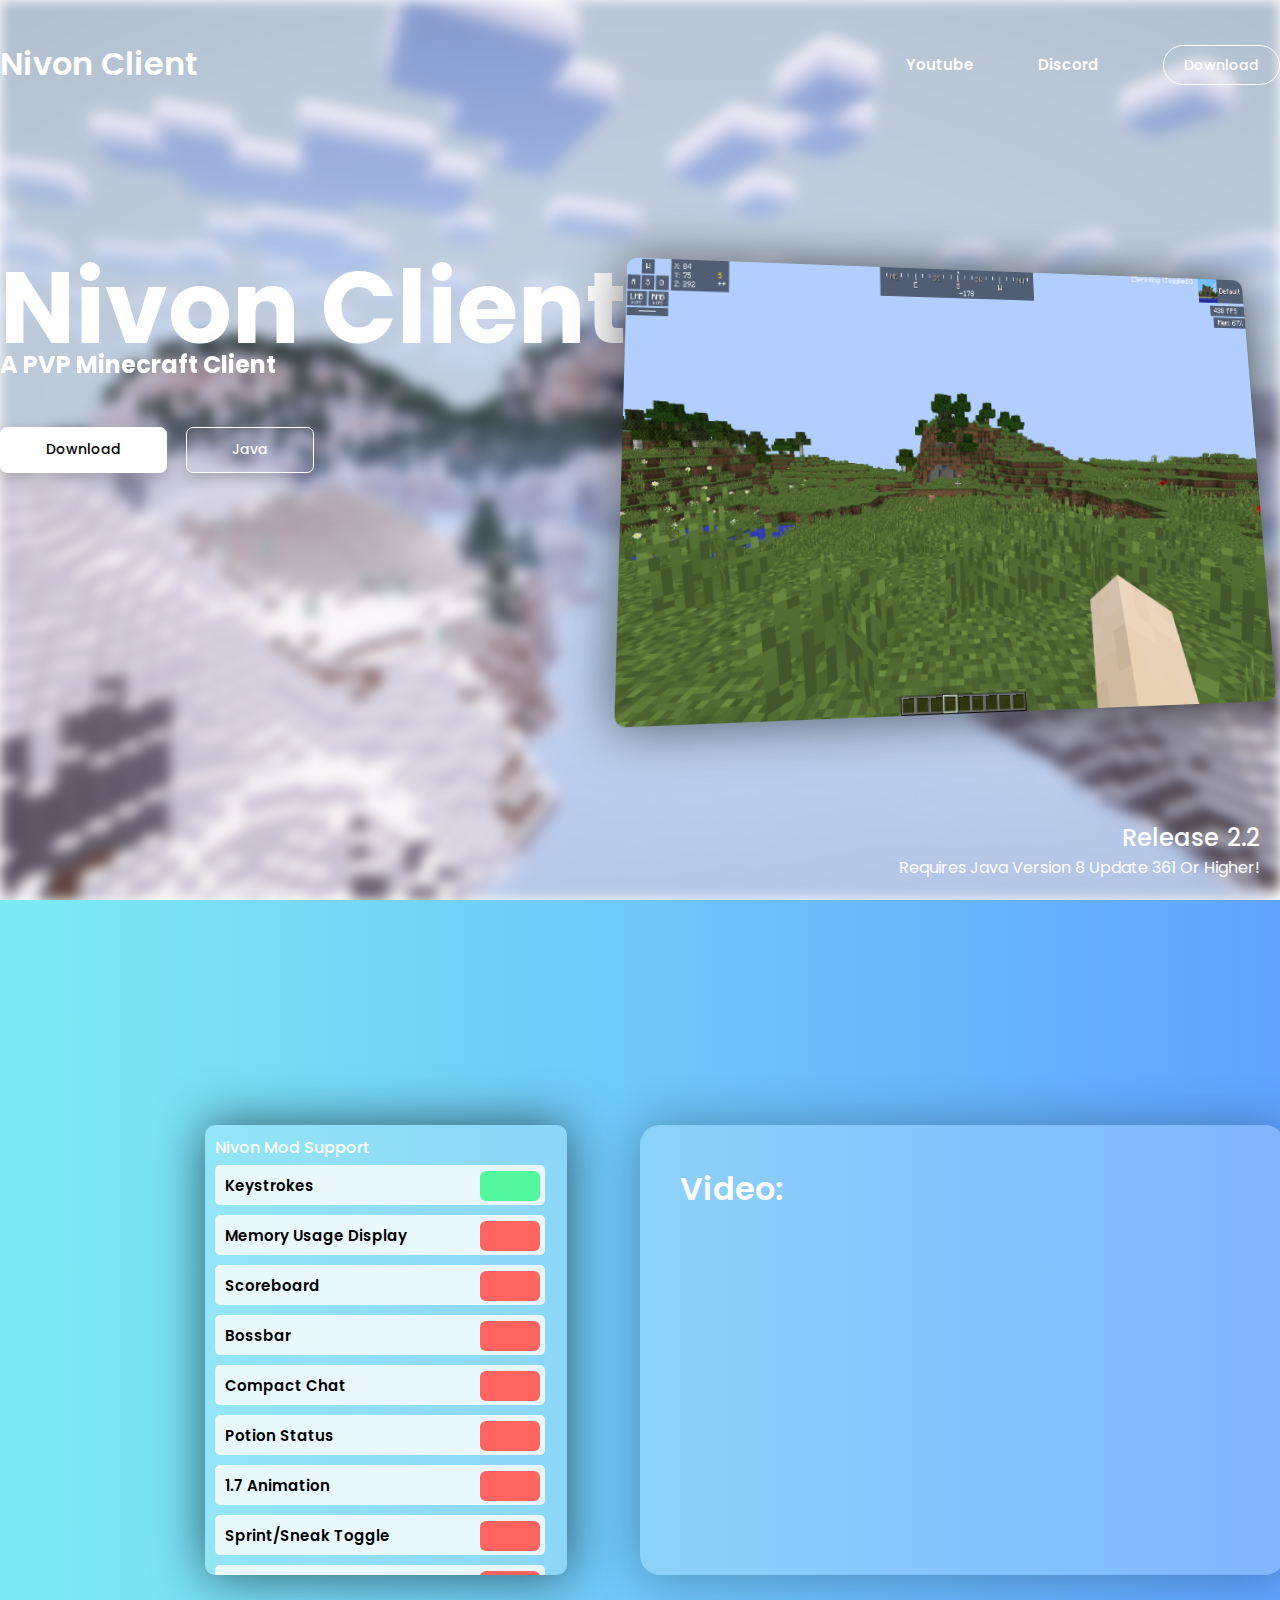
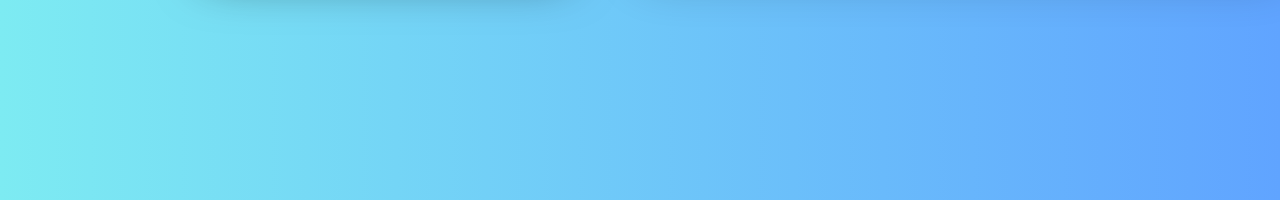
<file: index.html>
<html lang="en">
<head>
    <title>Nivon Client</title>
    <link rel="icon" href="assets/icon.png">
    <link rel="stylesheet" href="assets/style.css">
    <link rel="stylesheet" href="https://cdnjs.cloudflare.com/ajax/libs/font-awesome/6.2.1/css/all.min.css" integrity="sha512-MV7K8+y+gLIBoVD59lQIYicR65iaqukzvf/nwasF0nqhPay5w/9lJmVM2hMDcnK1OnMGCdVK+iQrJ7lzPJQd1w==" crossorigin="anonymous" referrerpolicy="no-referrer" />

    <script src="assets/javascript/script.js"></script>
</head>
<body>
    <div class="nivon">
        <div class="main-width">
            <header>
                <div class="logo">
                    <h2><a>Nivon Client</a></h2>
                </div>

                <nav>
                    <a href="https://www.youtube.com/@kingduckteam">Youtube</a>
                    <a href="https://discord.gg/xm2tpYfeV5">Discord</a>
                    <a onclick="redirectToDownload()" class="btn">Download</a>
                </nav>
            </header>

            <div class="content">
                <div class="main-text">
                    <div class="wrapper">
                        <div class="img-container">
                            <img id="rotatingImage" src="assets/minecraft.png">
                        </div>
                    </div>

                    <h1>Nivon Client</h1>
                    <h2>A PVP Minecraft Client</h2>
                    <a class="btn btn-download" onclick="redirectToDownload()">Download</a>

                    <a id="java" class="btn btn-java" href="https://javadl.oracle.com/webapps/download/AutoDL?BundleId=248774_8c876547113c4e4aab3c868e9e0ec572">Java</a> <br>
                </div>
            </div>
        </div>

        <footer>
            <div class="footer-content">
                <p>Release 2.2</p>
                <a>Requires Java Version 8 Update 361 Or Higher!</a>
            </div>
        </footer>


    </div>
    <div class="showcase">
        <div class="available_mod">
            <a style="color: white; font-weight: 500;">Nivon Mod Support</a>
            <div class="scrollable-div">
                <button class="draggable">
                    <a>Keystrokes</a>
                    <a class="on_off active">OnOff</a>
                </button>
                <button class="draggable">
                    <a>Memory Usage Display</a>
                    <a class="on_off">OnOff</a>
                </button>
                <button class="draggable">
                    <a>Scoreboard</a>
                    <a class="on_off">OnOff</a>
                </button>
                <button class="draggable">
                    <a>Bossbar</a>
                    <a class="on_off">OnOff</a>
                </button>
                <button class="draggable">
                    <a>Compact Chat</a>
                    <a class="on_off">OnOff</a>
                </button>
                <button class="draggable">
                    <a>Potion Status</a>
                    <a class="on_off">OnOff</a>
                </button>
                <button class="draggable">
                    <a>1.7 Animation</a>
                    <a class="on_off">OnOff</a>
                </button>
                <button class="draggable">
                    <a>Sprint/Sneak Toggle</a>
                    <a class="on_off">OnOff</a>
                </button>
                <button class="draggable">
                    <a>Better Zoom</a>
                    <a class="on_off">OnOff</a>
                </button>
                <button class="draggable">
                    <a>Free Look</a>
                    <a class="on_off">OnOff</a>
                </button>
                <button class="draggable">
                    <a>Anchor Camera</a>
                    <a class="on_off">OnOff</a>
                </button>
                <button class="draggable">
                    <a>Better Tooltip</a>
                    <a class="on_off">OnOff</a>
                </button>
                <button class="draggable">
                    <a>Item Physic</a>
                    <a class="on_off">OnOff</a>
                </button>
                <button class="draggable">
                    <a>TNT Countdown</a>
                    <a class="on_off">OnOff</a>
                </button>
                <button class="draggable">
                    <a>FPS Display</a>
                    <a class="on_off">OnOff</a>
                </button>
                <button class="draggable">
                    <a>Armor Status</a>
                    <a class="on_off">OnOff</a>
                </button>
                <button class="draggable">
                    <a>Hotbar</a>
                    <a class="on_off">OnOff</a>
                </button>
                <button class="draggable">
                    <a>Coordinates</a>
                    <a class="on_off">OnOff</a>
                </button>
                <button class="draggable">
                    <a>Direction</a>
                    <a class="on_off">OnOff</a>
                </button>
                <button class="draggable">
                    <a>Pack Display</a>
                    <a class="on_off">OnOff</a>
                </button>
            </div>
        </div>
        <div class="videos">
            <vidh2>Video: </vidh2>
            <iframe width="560" height="315" src="https://www.youtube.com/embed/oCWKTwXi_Hg" title="YouTube video player" frameborder="0" allow="accelerometer; autoplay; clipboard-write; encrypted-media; gyroscope; picture-in-picture; web-share" allowfullscreen></iframe>
        </div>
    </div>
</body>
</html>
</file>
<file: assets/style.css>
@import url('https://fonts.googleapis.com/css2?family=Poppins:wght@100;200;300;400;500;600;700;800;900&display=swap');

* {
    padding: 0;
    margin: 0;
    box-sizing: border-box;
    font-family: 'Poppins', sans-serif;
}

body {
    overflow-x: hidden;
}

.main-width {
    width: 1400px;
    max-width: 100%;
    margin: 0 auto;
}

footer {
    position: absolute;
    bottom: 0;
    left: 0;
    right: 0;
    height: auto;
    width: 100vw;
    padding-top: 40px;
    color: white;
}

.footer-content {
    width: 100vw;
    padding: 20px 20px;
    text-align: right;
}

.footer-content p {
    font-size: 24px;
    font-weight: 500;
    word-spacing: 2px;
    text-transform: capitalize;
}

.img-container {
    position: relative;
    width: 645px;
    height: 450px;
    border-radius: 20px;
    user-select: none;
    -moz-user-select: none;
    -webkit-user-select: none;
    -ms-user-select: none;
}

.img-container img {
    object-fit: fill;
    width: 100%;
    height: 100%;
    border-radius: 10px;
    transform: perspective(1000px) rotateY(10deg) rotateX(10deg);
    box-shadow: 0 0 50px rgba(0, 0, 0, .6);
    transition: .3s;
}

.nivon {
    min-height: 100vh;
    display: flex;
    flex-direction: column;
    justify-content: space-between;
    position: relative;
}

.nivon::before {
    content: '';
    background: url("bg.png") center/cover no-repeat;
    position: absolute;
    top: 0;
    left: 0;
    right: 0;
    bottom: 0;
    z-index: -1;
    filter: blur(7px);
}

.nivon {
    min-height: 100vh;
}


.nivon header .logo h2 a {
    display: block;
    font-size: 32px;
    font-weight: 600;
    text-decoration: none;
    color: white;
    user-select: none;
    -moz-user-select: none;
    -webkit-user-select: none;
    -ms-user-select: none;
}

.videos {
    position: absolute;
    top: 125%;
    left: 50%;
    width: 645px;
    height: 450px;
    background: rgba(255, 255, 255, .2);
    border-radius: 20px;
    box-shadow: 0 0 50px rgba(0, 0, 0, .3);
    padding: 40px;
}


.wrapper {
    display: flex;
    justify-content: center;
    float: right;
    top: 40%;
}

vidh2 {
    display: block;
    font-size: 32px;
    font-weight: 600;
    text-decoration: none;
    color: white;
}

.nivon header {
    display: flex;
    align-items: center;
    justify-content: space-between;
    padding: 40px 0 30px;
}

nav a {
    text-decoration: none;
    color: white;
    margin-left: 60px;
    font-size: 15px;
    font-weight: 600;
    border-bottom: 2px solid transparent;
    transition: .4s;
    user-select: none;
    -moz-user-select: none;
    -webkit-user-select: none;
    -ms-user-select: none;
}

p {
    user-select: none;
    -moz-user-select: none;
    -webkit-user-select: none;
    -ms-user-select: none;
}

nav a:not(:last-child):hover {
    border-bottom: 2px solid white;
}

nav .btn {
    background: transparent;
    color: white;
    border: 1px solid white;
    padding: 9px 20px;
    border-radius: 20px;
    line-height: 1.4;
    font-size: 14px;
    font-weight: 500;
    user-select: none;
    -moz-user-select: none;
    -webkit-user-select: none;
    -ms-user-select: none;
}

nav .btn:hover {
    border: 1px solid white;
    color: black;
    background: white;
    transition: .4s;
    cursor: pointer;
}

.content {
    padding-top: 140px;
}

.content .main-text {
    position: relative;
    z-index: 2;
    margin-bottom: 50px;
}

.content .main-text h1 {
    font-size: 100px;
    line-height: 1;
    color: white;
    margin: 0px 0px 45px;
}

.content .main-text h2 {
    position: relative;
    color: white;
    line-height: 1;
    top: -50px;
}

.content .main-text .btn {
    display: inline-block;
    text-decoration: none;
    color: black;
    background: white;
    border: 1px solid white;
    padding: 12px 45px;
    line-height: 1.4;
    border-radius: 7px;
    font-size: 14px;
    font-weight: 500;
    transition: .4s ;
    user-select: none;
    box-shadow: 0px 5px 15px rgba(0, 0, 0, 0.2); 
}

.content .main-text .btn.btn-java {
    border: 1px solid rgba(255, 255, 255);
    color: white;
    background: transparent;
    margin-left: 15px;
}

@media(prefers-color-scheme: dark) {
    * {
        scrollbar-color:#585a5f #191c1e;
        scrollbar-width: thin
    }
    ::-webkit-scrollbar {
        width: 15px;
    }

    ::-webkit-scrollbar-track {
        background: #ffffff;
    }

    ::-webkit-scrollbar-thumb {
        background-color: #a0a0a0;
        border: 3px solid #ffffff;
        border-radius: 6px;
    }
}

.showcase {
    height: 100%;
    background: linear-gradient(90deg, #7debf2, #60a4ff);
}

.content .main-text a.btn:hover {
    cursor: pointer;
    transition: .4s;
    transform: translateY(-5px);
    box-shadow: 0px 8px 20px rgba(0, 0, 0, 0.5);
}

.tooltip-btn {
    position: relative;
}

#tooltip {
    position: absolute;
    background-color: #8383838e;
    color: #fff;
    padding: 8px;
    border-radius: 4px;
    display: inline-block;
    opacity: 0;
    transition: opacity 0.3s;
}

#tooltip.active {
    opacity: 1;
}

.available_mod {
    position: absolute;
    overflow-y: auto;
    overflow-x: hidden;
    top: 125%;
    left: 16%;
    width: 362px;
    border-radius: 10px;
    height: 450px;
    background: rgba(255, 255, 255, .2);
    padding: 10px;
    box-shadow: 0 0 50px rgba(0, 0, 0, .6);
}

.available_mod::-webkit-scrollbar-thumb {
    background-color: #ffffff;
    border: 3px solid #8FDBF9;
    border-radius: 20px;
}

.available_mod::-webkit-scrollbar-track {
    background: transparent;
}

.available_mod .draggable {
    font-weight: 600;
    border: 0px;
    margin: 5px 0px;
    width: 330px;
    font-size: 15px;
    height: 40px;
    background-color: rgba(255, 255, 255, 0.8);
    border-radius: 5px;
    transition: .2s;
}

.available_mod .draggable a {
    float: left;
    margin: 3px 10px;
}

.available_mod .draggable .on_off {
    background-color: rgb(255, 101, 96);
    margin: -29px 265px;
    border-radius: 6px;
    font-size: 0;
    margin-right: 19px;
    height: 30px;
    width: 60px;
    transition: .3s;
}


.available_mod .draggable .on_off:hover {
    background-color: rgb(204, 46, 40);
    transition: .3s;
}

.available_mod .draggable .on_off.active {
    background-color: rgb(83, 248, 158);
    transition: .3s;
}

.available_mod .draggable .on_off.active:hover {
    background-color: rgb(0, 204, 92);
    transition: .3s;
}
</file>
